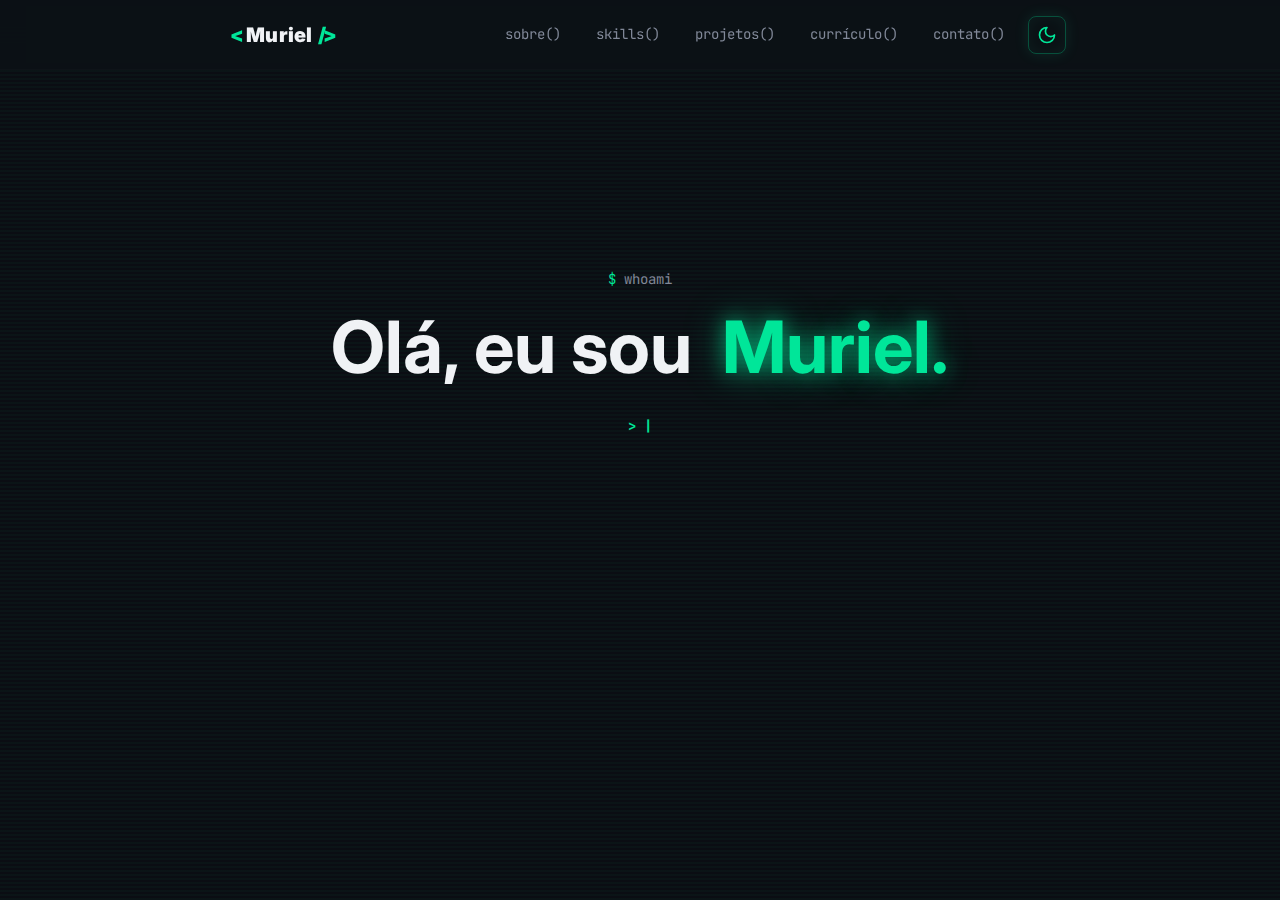
<file: index.html>
<!DOCTYPE html>
<html lang="pt-BR">
<head>
    <meta charset="UTF-8">
    <meta name="viewport" content="width=device-width, initial-scale=1.0">
    <link rel="stylesheet" type="text/css" href="./styles/style.css">
    <script src="./scripts/script.js"></script>
    <script src="./scripts/typewriter.js"></script>
    <title>Portfólio</title>
</head>
<body>
    
    <div id="header-placeholder"></div>

    <div id="first-section-placeholder"></div>

</body>
</html>
</file>
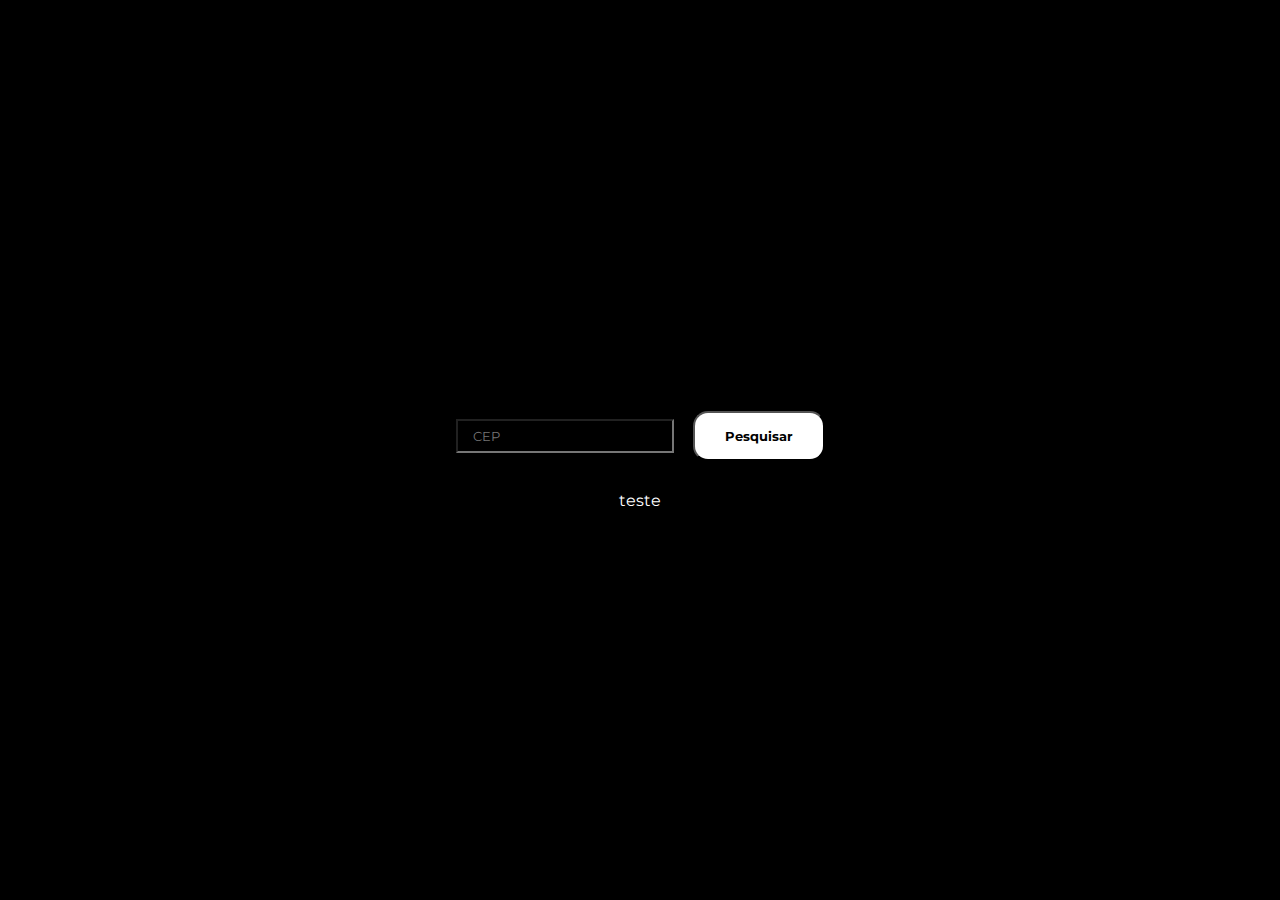
<file: cep/index.html>
<!DOCTYPE html>
<html lang="en">
    <head>
        <meta charset="UTF-8">
        <meta name="viewport" content="width=device-width, initial-scale=1.0">
        <link rel="stylesheet" type="text/css" href="cep.css" media="screen" />
        <script src="cep.js"></script>
        <title>Consulta CEP</title>
    </head>

    <body>
        <!-- 
        <form class="form">
            <fieldset>
                <div class="cep_box">
                    <input type="text" name="cep" id="cep" class="cep" placeholder="CEP" maxlength="9" onkeyup="handleZipCode(event)">
                    <button class="pesquisa" onclick="consultaEndereco()">Pesquisar</button>
                </div>
            </fieldset>
        </form>
        <div class="resultado">
            <p>teste</p>
        </div>
        -->

        <div class="form">
            
                <div class="cep_box">
                    <input type="text" name="cep" id="cep" class="cep" placeholder="CEP" maxlength="9" onkeyup="handleZipCode(event)">
                    <button class="pesquisa" onclick="consultaEndereco()">Pesquisar</button>
                </div>
           
        </div>

        <div id="resultado">
            <p>teste</p>
        </div>


    </body>
</html>


<!-- 
    mostrar erro no meio da tela 
    limpar pesquisa ao apertar o botao
    header e footer da pagina
-->
</file>
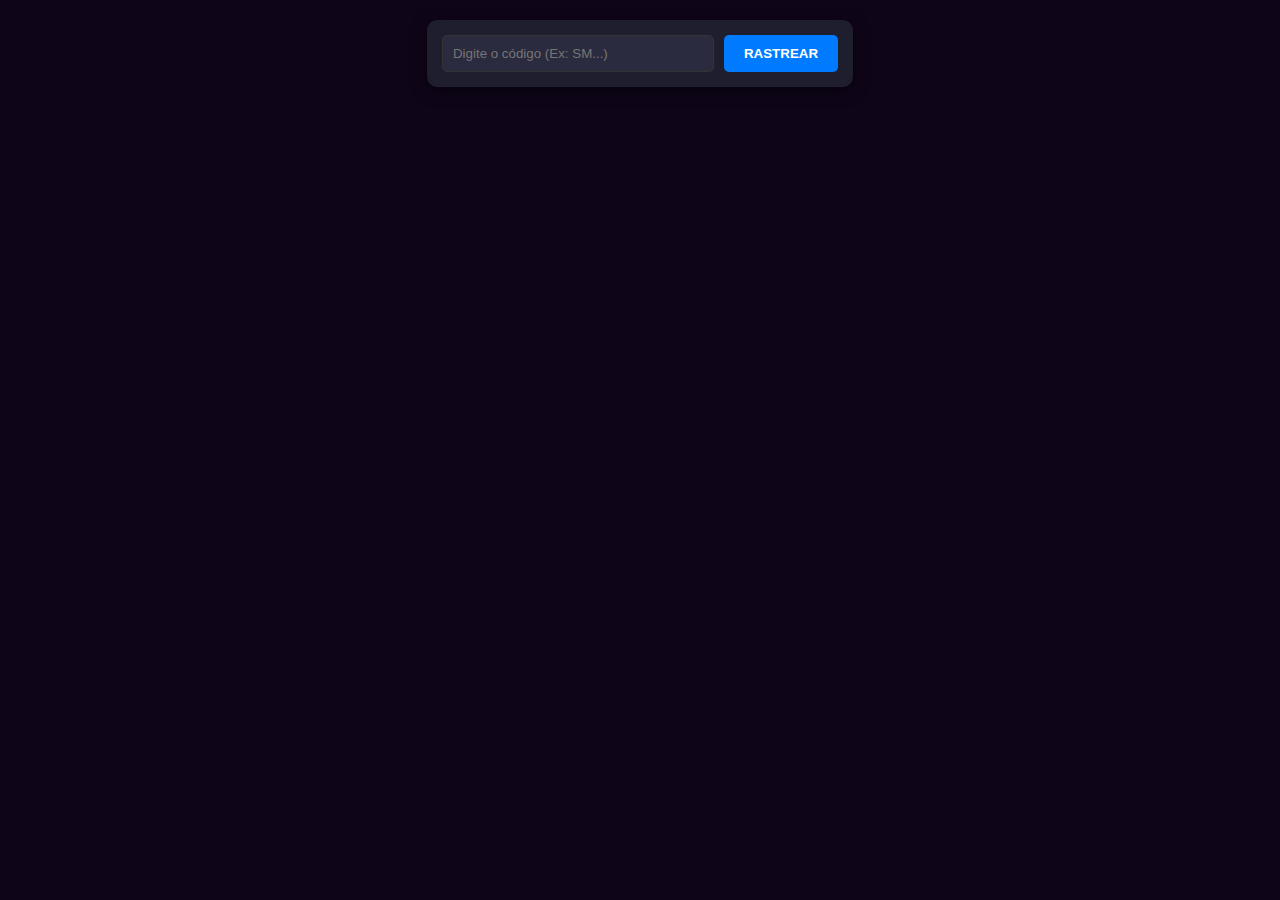
<file: rastreamento smartenvios/index.html>
<!DOCTYPE html>
<html lang="pt-br">
<head>
    <meta charset="UTF-8">
    <meta name="viewport" content="width=device-width, initial-scale=1.0">
    <link rel="stylesheet" type="text/css" href="style.css">
    <script src="script.js"></script>
    <title>Rastreio do Pedido</title>
</head>
<body>

    <div id="toast">Código copiado com sucesso!</div>

    <div class="campo_pesquisar">
        <input type="text" id="codigo" placeholder="Digite o código (Ex: SM...)" value="">
        <input type="button" id="botao_pesquisar" value="RASTREAR" onclick="pesquisar()">
    </div>

    <div id="resultado"></div>

</body>
</html>
</file>
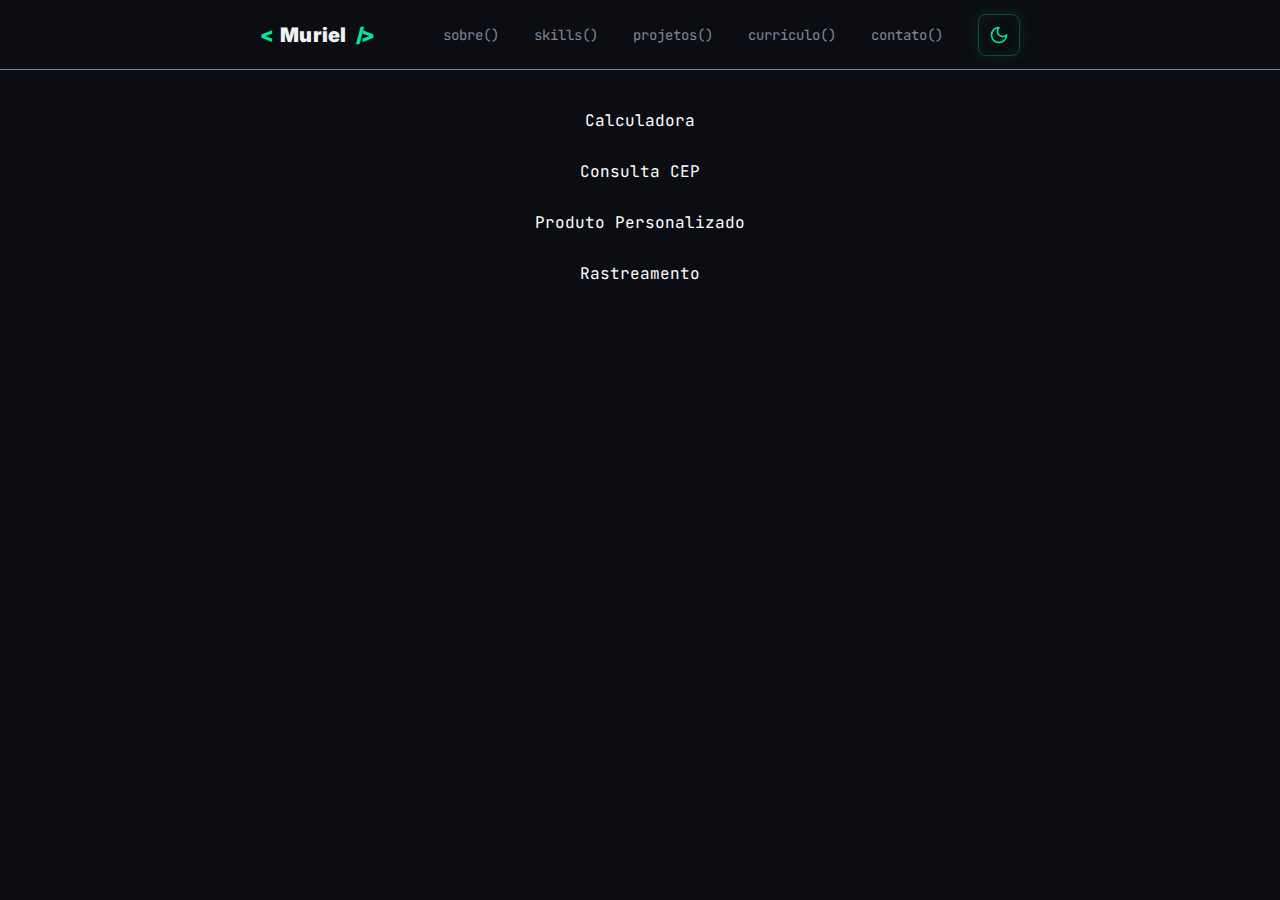
<file: projetos.html>
<!DOCTYPE html>
<html lang="en">
<head>
    <meta charset="UTF-8">
    <meta name="viewport" content="width=device-width, initial-scale=1.0">
    <link rel="stylesheet" type="text/css" href="style.css">
    <script src="script.js"></script>
    <title>Projetos</title>
</head>
<body>

    <div id="header-placeholder"></div>

    <div class="links">
        <a href="calculadora/calculadora.html">Calculadora</a>
        <a href="cep/index.html">Consulta CEP</a>
        <a href="produto-personalizado/index.html">Produto Personalizado</a>
        <a href="rastreamento smartenvios/rastreamento.html">Rastreamento</a>
    </div>
</body>
</html>
</file>
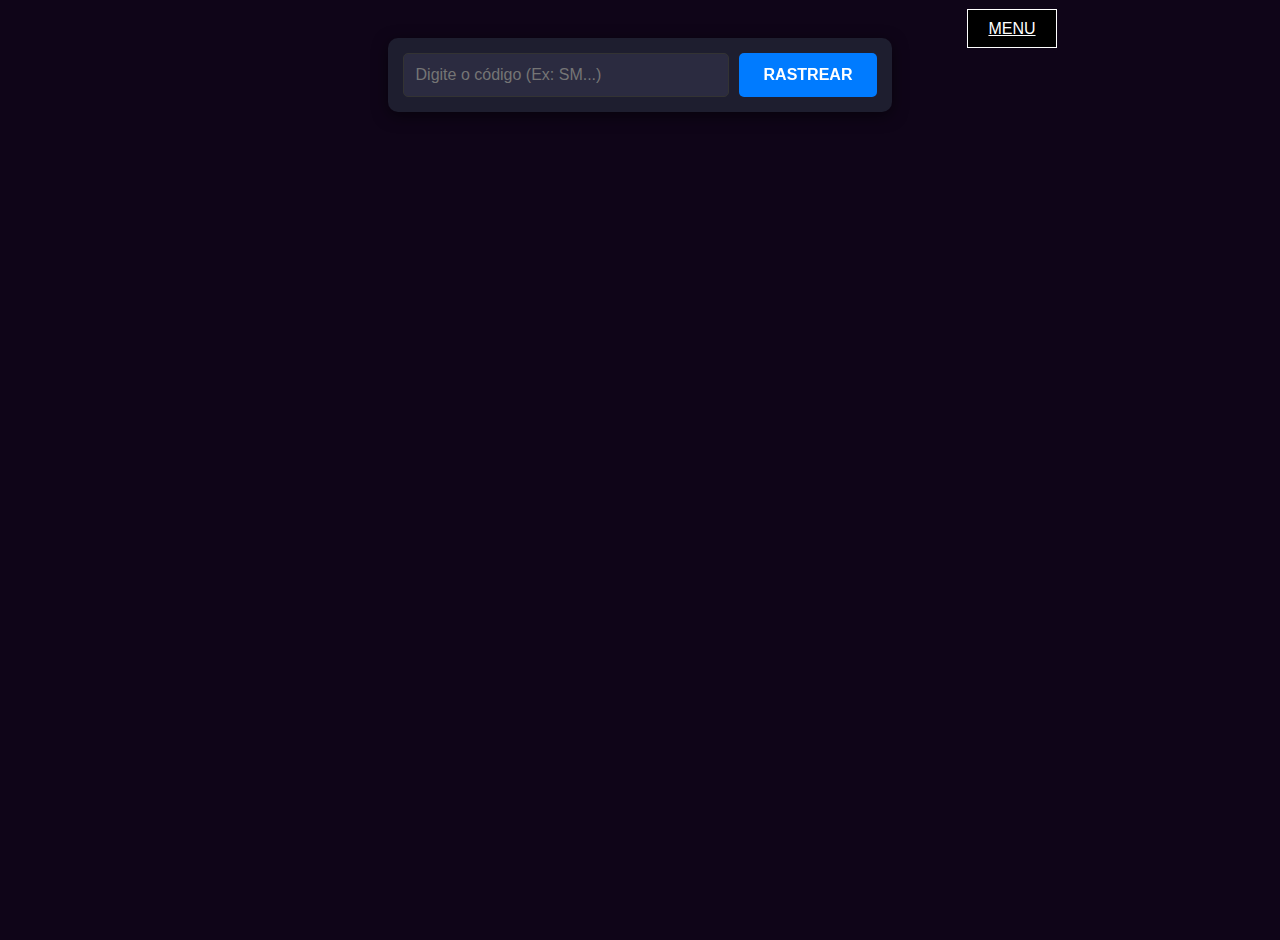
<file: rastreamento smartenvios/rastreamento.html>
<!DOCTYPE html>
<html lang="pt-br">
<head>
    <meta charset="UTF-8">
    <meta name="viewport" content="width=device-width, initial-scale=1.0">
    <link rel="stylesheet" type="text/css" href="rastreamento.css">
    <script src="rastreamento.js"></script>
    <title>Rastreio Interno SmartEnvios</title>
</head>
<body>

    <div id="menu-placeholder"></div>

    <div id="toast">Código copiado com sucesso!</div>

    <div class="campo_pesquisar">
        <input type="text" id="codigo" placeholder="Digite o código (Ex: SM...)" value="">
        <input type="button" id="botao_pesquisar" value="RASTREAR" onclick="pesquisar()">
    </div>

    <div id="resultado"></div>

</body>
</html>
</file>
<file: styles/style.css>
@import url('https://fonts.googleapis.com/css2?family=JetBrains+Mono:wght@400;500;600;700&family=Inter:wght@300;400;500;600;700&display=swap');


:root {
    --cor-fundo: #0B0D13;
    --cor-destaque: #00E699;
    --cor-destaque-opacidade-60: #00E69999;
    --cor-destaque-opacidade-40: #00E69966;
    --cor-destaque-opacidade-30: #00E6994D;
    --cor-destaque-opacidade-10: #33FFBB1A;
    --cor-destaque-opacidade-5: #33FFBB0D;
    --cor-texto-primario: #818898;
    --cor-texto-secundario: #f0f2f5;
}

* {
    font-family: "JetBrains Mono", "monospace", "Inter", "system-ui", "sans-serif";
    padding: 0px;
    margin: 0px;
    box-sizing: border-box;
    font-size: 14px;
}

body {
    width: 100vw;
    background: var(--cor-fundo);
    background-image: linear-gradient(
        to bottom, 
        transparent 50%, 
        rgba(0, 230, 153, 0.03) 50%
    );
    background-size: 100% 4px;
}

.top-header {
    display: flex;
    align-items: center;
    height: 70px;
    width: 100vw;
    padding: 1rem 15rem;
    border-bottom: 1px solid rgba(255, 255, 255, 0.014);
    backdrop-filter: blur(10px);
}

.header-logo-container {
    width: 30%;
    margin-left: 20px;
    font: 20px "JetBrains Mono";
    font-weight: bolder;
    letter-spacing: -3px;
}

.header-logo span {
    font: 20px "Inter";
    font-weight: bolder;
}

.header-logo {
    text-decoration: none;
}

.logo-nome {
    color: var(--cor-texto-secundario);
    letter-spacing: 0.3px;
    transition: color 0.3s ease;
}

.header-logo:hover .logo-nome {
    color: var(--cor-destaque);
    cursor: pointer;
}

.header-menu {
    display: flex;
    justify-content: right;
    align-items: center;
    width: 70%;
    margin-right: 20px;
    gap: 35px;
    font: monospace;
    font-size: 0.875rem;
    line-height: 1.25rem;
    text-align: center;
}

.header-menu a {
    position: relative;
    transition: color 0.3s ease, text-shadow 0.3s ease;
    text-decoration: none;
    color: var(--cor-texto-primario);
}

.header-menu a::before {
    content: '//';
    position: absolute;
    right: 100%; /* Empurra o // exatamente para a esquerda do texto */
    margin-right: 4px; /* Dá um pequeno espaço entre o // e a palavra */
    color: var(--cor-destaque);
    opacity: 0; /* Começa invisível */
    transition: opacity 0.3s ease;
}

.header-menu a::after {
    content: '';
    position: absolute;
    bottom: -4px; /* Posiciona a linha um pouco abaixo do texto */
    left: -20px;
    width: 0;
    height: 1px; /* Espessura da linha */
    background-color: var(--cor-destaque);
    box-shadow: 0 0 8px #33FFBB1A; /* Aquele brilho suave na linha */
    opacity: 0; /* Começa invisível */
    transition: width 0.3s ease;
}

.header-menu a:hover {
    color: var(--cor-destaque);
    text-shadow: 0 0 10px rgba(0, 230, 153, 0.3); /* Brilho no texto */
    cursor: pointer;
}

.header-menu a:hover::before {
    opacity: 1;
}
.header-menu a:hover::after {
    opacity: 1;
    left: -20px; /* Puxa a linha para trás para cobrir os dois caracteres // */
    width: calc(100% + 20px); /* Aumenta o tamanho da linha para compensar */
}

.mode-selection {
    display: flex;
    justify-content: center;
    width: 50px;
}

.mode-selection svg {
    width: 20px;
    height: 20px;
    fill: none;
    stroke: var(--cor-destaque);
    transition: all 150ms cubic-bezier(0.4, 0, 0.2, 1);
}

.mode-selection button {
    all: unset;
    cursor: pointer;
    background: none;
    display: flex;
    align-items: center;
    justify-content: center;
    border-radius: 8px;
    padding: 8px;
    border: 1px solid var(--cor-destaque-opacidade-30);
    box-shadow: 0 0 15px var(--cor-destaque-opacidade-10), inset 0 0 15px var(--cor-destaque-opacidade-5);
    transition: all 150ms cubic-bezier(0.4, 0, 0.2, 1);
}

.mode-selection button:hover {
    transform: scale(1.05);
}

.links {
    display: flex;
    flex-direction: column;
    width: 100%;
    justify-content: center;
    align-items: center;
    gap: 30px;
    margin-top: 40px;
}

.links a {
    text-decoration: none;
    color: white;
}

.links a:hover {
    color: var(--cor-destaque);
}

.first-section {
    display: flex;
    flex-direction: column;
    align-items: center;
    justify-content: center;
    gap: 15px;
    margin-top: 200px;
    /*border: 1px solid red;*/
}

.texto-destaque {
    color: var(--cor-destaque);
}

.texto-primario {
    color: var(--cor-texto-primario);
}

.texto-secundario {
    color: var(--cor-texto-secundario);
}

.nome {
    display: flex;
    gap: 30px;
}

.nome span {
    font-size: 72px;
    font-family: "Inter";
    font-weight: bold;
}

.muriel {
    color: var(--cor-destaque);
    text-shadow: 
        0 0 20px var(--cor-destaque-opacidade-60), 
        0 0 40px var(--cor-destaque-opacidade-40);
}

.terminal-texto {
    font-family: monospace;
    color: var(--cor-texto-secundario);
    font-weight: bold;
}

.prefixo {
    color: var(--cor-destaque); /
}

.cursor {
    color: var(--cor-destaque);
    animation: piscar 0.8s step-end infinite;
}

.texto-digitado {
    font-size: 25px;
}

@keyframes piscar {
    from, to { opacity: 1; }
    50% { opacity: 0; }
}
</file>
<file: cep/cep.css>
@import url('https://fonts.googleapis.com/css2?family=Montserrat:wght@500&display=swap');
@import url('https://fonts.googleapis.com/css?family=Roboto&display=swap');


* { margin: 0; 
    padding: 0;
    box-sizing: border-box;
    font-family: 'Montserrat', sans-serif;
    color: white;
    background-color: black;
}

body{
    display: flex;
    flex-direction: column;
    align-items: center;
    justify-content: center;
    width: 100%;
    height: 100vh;
}

.cep_box{
    padding: 20px;
}

.cep{
    height: 30px;
    padding: 15px;
}

.pesquisa{
    /* background-color: #5cd15e; */
    background-color: white;
    color: black;
    padding: 15px;
    border-radius: 15px;
    padding: 15px 30px 15px 30px;
    margin-left: 15px;
    font-weight: bolder;
}

.pesquisa:hover{
    cursor: pointer;
    transform: scale(1.08);
}

p{margin-top: 10px;}
</file>
<file: rastreamento smartenvios/style.css>
/* --- ESTILO GERAL --- */
body {
    font-family: 'Segoe UI', Tahoma, Geneva, Verdana, sans-serif;
    background-color: #0f0518;
    color: #ffffff;
    margin: 0;
    padding: 20px;
    display: flex;
    flex-direction: column;
    align-items: center;
}

/* --- BARRA DE PESQUISA --- */
.campo_pesquisar {
    background: #1e1e2f;
    padding: 15px;
    border-radius: 10px;
    margin-bottom: 30px;
    display: flex;
    gap: 10px;
    box-shadow: 0 4px 15px rgba(0,0,0,0.5);
}
input[type="text"] {
    padding: 10px;
    border-radius: 5px;
    border: 1px solid #333;
    background: #2b2b40;
    color: white;
    width: 250px;
}
input[type="button"] {
    padding: 10px 20px;
    border: none;
    border-radius: 5px;
    background: #007bff;
    color: white;
    cursor: pointer;
    font-weight: bold;
}
input[type="button"]:hover { background: #0056b3; }

/* --- GRID LAYOUT --- */
#resultado {
    width: 100%;
    max-width: 950px;
    display: none;
    gap: 20px;
    grid-template-columns: 1.8fr 1fr; 
}
@media (max-width: 850px) {
    #resultado { grid-template-columns: 1fr; }
}

/* --- CARDS --- */
.card {
    background-color: #0d0d0d;
    border: 1px solid #2a2a2a;
    border-radius: 16px;
    padding: 25px;
    margin-bottom: 20px;
    box-shadow: 0 4px 20px rgba(0,0,0,0.4);
}

/* Botão de Ajuda (WhatsApp) */
.card-ajuda {
    border: 1px solid #ff7b00;
    display: flex;
    align-items: center;
    justify-content: center;
    gap: 10px;
    cursor: pointer;
    transition: all 0.3s;
    text-decoration: none;
}
.card-ajuda:hover {
    background-color: rgba(255, 123, 0, 0.1);
}

/* Link Discreto */
.link-discreto {
    display: block;
    text-align: center;
    margin-top: 5px;
    margin-bottom: 20px;
    color: #555;
    font-size: 0.85em;
    text-decoration: none;
    transition: color 0.3s;
}
.link-discreto:hover {
    color: #888;
    text-decoration: underline;
}

/* --- HEADER DO PEDIDO & COPIAR --- */
.pedido-header {
    display: flex; justify-content: space-between; align-items: center;
    margin-bottom: 30px; border-bottom: 1px solid #333; padding-bottom: 20px;
}
/* Área clicável para copiar */
.codigo-copiavel {
    font-size: 1.5em; 
    font-weight: bold; 
    display: flex; 
    align-items: center; 
    gap: 10px;
    cursor: pointer;
    transition: color 0.2s;
    position: relative;
}
.codigo-copiavel:hover {
    color: #00ff88;
}
.codigo-copiavel:active {
    transform: scale(0.98);
}
.icone-copiar {
    opacity: 0;
    transition: opacity 0.2s;
    fill: #00ff88;
    width: 20px;
    height: 20px;
}
.codigo-copiavel:hover .icone-copiar {
    opacity: 1;
}

.badge-rastreio {
    background: #333; color: #aaa; font-size: 0.6em; 
    padding: 5px 10px; border-radius: 20px; letter-spacing: 1px;
}

/* --- NOTIFICAÇÃO TOAST --- */
#toast {
    visibility: hidden;
    min-width: 250px;
    background-color: #333;
    color: #00ff88;
    text-align: center;
    border-radius: 50px;
    padding: 16px;
    position: fixed;
    z-index: 100;
    left: 50%;
    bottom: 30px;
    transform: translateX(-50%);
    border: 1px solid #00ff88;
    box-shadow: 0 4px 15px rgba(0,0,0,0.5);
    font-size: 16px;
    opacity: 0;
    transition: opacity 0.3s, bottom 0.3s;
}
#toast.mostrar {
    visibility: visible;
    opacity: 1;
    bottom: 50px;
}

/* --- PROGRESS BAR --- */
.progress-container {
    display: flex; justify-content: space-between; position: relative;
    margin-bottom: 40px; margin-top: 10px; padding: 0 20px;
}
.progress-line-bg {
    position: absolute; top: 15px; left: 30px; right: 30px;
    height: 3px; background: #333; z-index: 0;
}
.progress-line-fill {
    position: absolute; top: 15px; left: 30px;
    height: 3px; background: #00ff88; z-index: 1;
    width: 0%; transition: width 1s ease;
}
.progress-step {
    position: relative; z-index: 2; text-align: center;
    display: flex; flex-direction: column; align-items: center;
}
.step-circle {
    width: 30px; height: 30px; background: #0d0d0d;
    border: 2px solid #555; border-radius: 50%;
    display: flex; align-items: center; justify-content: center;
    margin-bottom: 10px; transition: all 0.5s;
}
.step-label { font-size: 0.85em; color: #888; font-weight: 500; }
.progress-step.active .step-circle { border-color: #00ff88; background: #00ff88; color: #000; box-shadow: 0 0 15px rgba(0,255,136,0.4); }
.progress-step.active .step-label { color: #fff; }
.progress-step.active .step-circle svg { fill: #000; }
.step-circle svg { width: 16px; height: 16px; fill: #555; }

/* --- TIMELINE VERTICAL --- */
.timeline { position: relative; margin-top: 20px; padding-left: 10px; }
.timeline-item {
    position: relative; padding-left: 45px; padding-bottom: 40px;
    border-left: 2px solid #333;
}
.timeline-item:last-child { border-left: none; }
.timeline-icon-box {
    position: absolute; left: -16px; top: 0; width: 32px; height: 32px;
    background-color: #2a2a2a; border-radius: 50%; border: 4px solid #0d0d0d;
    display: flex; align-items: center; justify-content: center; z-index: 2;
}
.timeline-item.entregue .timeline-icon-box { background-color: #00ff88; color: #000; }
.timeline-item.transito .timeline-icon-box { background-color: #007bff; color: #fff; }
.timeline-item.pendente .timeline-icon-box { background-color: #ffc107; color: #000; }
.timeline-item.padrao .timeline-icon-box { background-color: #555; color: #fff; }
.timeline-icon-box svg { width: 16px; height: 16px; fill: currentColor; }

.status-titulo { font-weight: bold; font-size: 1.1em; color: #fff; margin-bottom: 4px; }
.status-desc { color: #bbb; font-size: 0.95em; margin-bottom: 4px; }
.status-data { color: #666; font-size: 0.85em; }

/* --- COLUNA DIREITA --- */
.card-header { font-size: 0.8em; color: #888; margin-bottom: 8px; text-transform: uppercase; letter-spacing: 1px; }
.card-value { font-size: 1.1em; font-weight: bold; color: #fff; }
.transportadora-info { display: flex; align-items: center; gap: 15px; }
.logo-img { width: 60px; height: 60px; object-fit: contain; background: #fff; border-radius: 8px; padding: 5px; }
.coluna-direita { display: flex; flex-direction: column; }
</file>
<file: style.css>
@import url('https://fonts.googleapis.com/css2?family=JetBrains+Mono:wght@400;500;600;700&family=Inter:wght@300;400;500;600;700&display=swap');


:root {
    --cor-fundo: #0B0D13;
    --cor-destaque: #00E699;
    --cor-destaque-opacidade-30: #00E6994D;
    --cor-destaque-opacidade-10: #33FFBB1A;
    --cor-destaque-opacidade-5: #33FFBB0D;
    --cor-texto-primario: #818898;
    --cor-texto-secundario: #f0f2f5;
}

* {
    font-family: "JetBrains Mono", "monospace", "Inter", "system-ui", "sans-serif";
    padding: 0px;
    margin: 0px;
    box-sizing: border-box;
}

body {
    width: 100vw;
    background: var(--cor-fundo)
}

.top-header {
    display: flex;
    align-items: center;
    height: 70px;
    width: 100vw;
    padding: 1rem 15rem;
    border-bottom: 1px solid var(--cor-texto-primario);
}

.header-logo-container {
    width: 30%;
    margin-left: 20px;
    font: 20px "JetBrains Mono";
    font-weight: bolder;
    letter-spacing: -3px;
}

.header-logo span {
    font: 20px "Inter";
    font-weight: bolder;
}

.header-logo {
    text-decoration: none;
}

.logo-nome {
    color: var(--cor-texto-secundario);
    letter-spacing: 0.3px;
    transition: color 0.3s ease;
}

.header-logo:hover .logo-nome {
    color: var(--cor-destaque);
    cursor: pointer;
}

.header-menu {
    display: flex;
    justify-content: right;
    align-items: center;
    width: 70%;
    margin-right: 20px;
    gap: 35px;
    font: monospace;
    font-size: 0.875rem;
    line-height: 1.25rem;
    text-align: center;
}

.header-menu a {
    position: relative;
    transition: color 0.3s ease, text-shadow 0.3s ease;
    text-decoration: none;
    color: var(--cor-texto-primario);
}

.header-menu a::before {
    content: '//';
    position: absolute;
    right: 100%; /* Empurra o // exatamente para a esquerda do texto */
    margin-right: 4px; /* Dá um pequeno espaço entre o // e a palavra */
    color: var(--cor-destaque);
    opacity: 0; /* Começa invisível */
    transition: opacity 0.3s ease;
}

.header-menu a::after {
    content: '';
    position: absolute;
    bottom: -4px; /* Posiciona a linha um pouco abaixo do texto */
    left: -20px;
    width: 0;
    height: 1px; /* Espessura da linha */
    background-color: var(--cor-destaque);
    box-shadow: 0 0 8px #33FFBB1A; /* Aquele brilho suave na linha */
    opacity: 0; /* Começa invisível */
    transition: width 0.3s ease;
}

.header-menu a:hover {
    color: var(--cor-destaque);
    text-shadow: 0 0 10px rgba(0, 230, 153, 0.3); /* Brilho no texto */
    cursor: pointer;
}

.header-menu a:hover::before {
    opacity: 1;
}
.header-menu a:hover::after {
    opacity: 1;
    left: -20px; /* Puxa a linha para trás para cobrir os dois caracteres // */
    width: calc(100% + 20px); /* Aumenta o tamanho da linha para compensar */
}

.header-menu svg {
    width: 20px;
    height: 20px;
    fill: none;
    stroke: var(--cor-destaque);
}

.header-menu button {
    all: unset;
    cursor: pointer;
    background: none;
    display: flex;
    align-items: center;
    justify-content: center;
    border-radius: 8px;
    padding: 10px;
    border: 1px solid var(--cor-destaque-opacidade-30);
    /*border-width: 1px;
    border-color: var(--cor-destaque-opacidade-30);*/
    box-shadow: 0 0 15px var(--cor-destaque-opacidade-10), inset 0 0 15px var(--cor-destaque-opacidade-5);
}

.links {
    display: flex;
    flex-direction: column;
    width: 100%;
    justify-content: center;
    align-items: center;
    gap: 30px;
    margin-top: 40px;
}

.links a {
    text-decoration: none;
    color: white;
}

.links a:hover {
    color: var(--cor-destaque);
}
</file>
<file: rastreamento smartenvios/rastreamento.css>
/* --- ESTILO GERAL (Dark Mode) --- */
body {
    font-family: 'Segoe UI', Tahoma, Geneva, Verdana, sans-serif;
    background-color: #0f0518;
    color: #ffffff;
    margin: 0;
    padding: 20px;
    display: flex;
    flex-direction: column;
    align-items: center;
    min-height: 100vh;
}

/* --- BARRA DE PESQUISA --- */
.campo_pesquisar {
    background: #1e1e2f;
    padding: 15px;
    border-radius: 10px;
    margin-bottom: 30px;
    display: flex;
    gap: 10px;
    box-shadow: 0 4px 15px rgba(0,0,0,0.5);
    position: sticky; /* Fixa no topo para facilitar */
    top: 20px;
    z-index: 100;
}
input[type="text"] {
    padding: 12px;
    border-radius: 5px;
    border: 1px solid #333;
    background: #2b2b40;
    color: white;
    width: 300px;
    font-size: 16px;
}
input[type="button"] {
    padding: 12px 25px;
    border: none;
    border-radius: 5px;
    background: #007bff;
    color: white;
    cursor: pointer;
    font-weight: bold;
    font-size: 16px;
    transition: background 0.2s;
}
input[type="button"]:hover { background: #0056b3; }

/* --- GRID LAYOUT --- */
#resultado {
    width: 100%;
    max-width: 1000px;
    display: none;
    gap: 20px;
    grid-template-columns: 2fr 1fr; /* Coluna da esquerda maior */
    align-items: start;
}
@media (max-width: 850px) {
    #resultado { grid-template-columns: 1fr; }
}

/* --- CARDS --- */
.card {
    background-color: #0d0d0d;
    border: 1px solid #2a2a2a;
    border-radius: 16px;
    padding: 25px;
    margin-bottom: 20px;
    box-shadow: 0 4px 20px rgba(0,0,0,0.4);
}

/* --- HEADER DO PEDIDO & COPIAR --- */
.pedido-header {
    display: flex; justify-content: space-between; align-items: center;
    margin-bottom: 30px; border-bottom: 1px solid #333; padding-bottom: 20px;
}
.codigo-copiavel {
    font-size: 1.8em; 
    font-weight: bold; 
    display: flex; align-items: center; gap: 10px;
    cursor: pointer; transition: color 0.2s;
}
.codigo-copiavel:hover { color: #00ff88; }
.codigo-copiavel:active { transform: scale(0.98); }
.icone-copiar { opacity: 0; transition: opacity 0.2s; fill: #00ff88; width: 24px; height: 24px; }
.codigo-copiavel:hover .icone-copiar { opacity: 1; }

.badge-rastreio {
    background: #333; color: #aaa; font-size: 0.7em; 
    padding: 6px 12px; border-radius: 20px; letter-spacing: 1px;
    text-transform: uppercase;
}

/* --- PROGRESS BAR --- */
.progress-container {
    display: flex; justify-content: space-between; position: relative;
    margin-bottom: 50px; margin-top: 20px; padding: 0 20px;
}
.progress-line-bg {
    position: absolute; top: 15px; left: 30px; right: 30px;
    height: 4px; background: #333; z-index: 0;
}
.progress-line-fill {
    position: absolute; top: 15px; left: 30px;
    height: 4px; background: #00ff88; z-index: 1;
    width: 0%; transition: width 1s ease;
}
.progress-step {
    position: relative; z-index: 2; text-align: center;
    display: flex; flex-direction: column; align-items: center;
}
.step-circle {
    width: 34px; height: 34px; background: #0d0d0d;
    border: 2px solid #555; border-radius: 50%;
    display: flex; align-items: center; justify-content: center;
    margin-bottom: 10px; transition: all 0.5s;
}
.step-label { font-size: 0.9em; color: #888; font-weight: 500; }
.progress-step.active .step-circle { border-color: #00ff88; background: #00ff88; color: #000; box-shadow: 0 0 15px rgba(0,255,136,0.4); }
.progress-step.active .step-label { color: #fff; }
.progress-step.active .step-circle svg { fill: #000; }
.step-circle svg { width: 18px; height: 18px; fill: #555; }

/* --- TIMELINE VERTICAL --- */
.timeline { position: relative; margin-top: 20px; padding-left: 10px; }
.timeline-item {
    position: relative; padding-left: 50px; padding-bottom: 40px;
    border-left: 2px solid #333;
}
.timeline-item:last-child { border-left: none; }
.timeline-icon-box {
    position: absolute; left: -19px; top: 0; width: 36px; height: 36px;
    background-color: #2a2a2a; border-radius: 50%; border: 4px solid #0d0d0d;
    display: flex; align-items: center; justify-content: center; z-index: 2;
}
/* Cores dos status */
.timeline-item.entregue .timeline-icon-box { background-color: #00ff88; color: #000; box-shadow: 0 0 10px rgba(0,255,136,0.2); }
.timeline-item.transito .timeline-icon-box { background-color: #007bff; color: #fff; }
.timeline-item.pendente .timeline-icon-box { background-color: #ffc107; color: #000; }
.timeline-item.padrao .timeline-icon-box { background-color: #555; color: #fff; }
.timeline-icon-box svg { width: 20px; height: 20px; fill: currentColor; }

.status-titulo { font-weight: bold; font-size: 1.2em; color: #fff; margin-bottom: 4px; }
.status-desc { color: #ccc; font-size: 1em; margin-bottom: 6px; }
.status-data { color: #777; font-size: 0.9em; font-family: monospace; }

/* --- COLUNA DIREITA --- */
.card-header { font-size: 0.85em; color: #888; margin-bottom: 8px; text-transform: uppercase; letter-spacing: 1px; }
.card-value { font-size: 1.2em; font-weight: bold; color: #fff; }
.transportadora-info { display: flex; align-items: center; gap: 15px; }
.logo-img { width: 70px; height: 70px; object-fit: contain; background: #fff; border-radius: 10px; padding: 5px; }
.coluna-direita { display: flex; flex-direction: column; gap: 20px; }

/* Links */
.link-discreto {
    display: block; text-align: center; color: #555;
    font-size: 0.9em; text-decoration: none; transition: color 0.3s;
}
.link-discreto:hover { color: #888; text-decoration: underline; }

/* Botão Ajuda */
.card-ajuda {
    border: 1px solid #ff7b00; display: flex; align-items: center;
    justify-content: center; gap: 10px; cursor: pointer;
    transition: all 0.3s; text-decoration: none; padding: 15px;
}
.card-ajuda:hover { background-color: rgba(255, 123, 0, 0.1); }

/* --- TOAST --- */
#toast {
    visibility: hidden; min-width: 250px; background-color: #333; color: #00ff88;
    text-align: center; border-radius: 50px; padding: 16px; position: fixed;
    z-index: 1000; left: 50%; bottom: 30px; transform: translateX(-50%);
    border: 1px solid #00ff88; box-shadow: 0 4px 15px rgba(0,0,0,0.5); font-size: 16px;
    opacity: 0; transition: opacity 0.3s, bottom 0.3s;
}
#toast.mostrar { visibility: visible; opacity: 1; bottom: 50px; }
</file>
